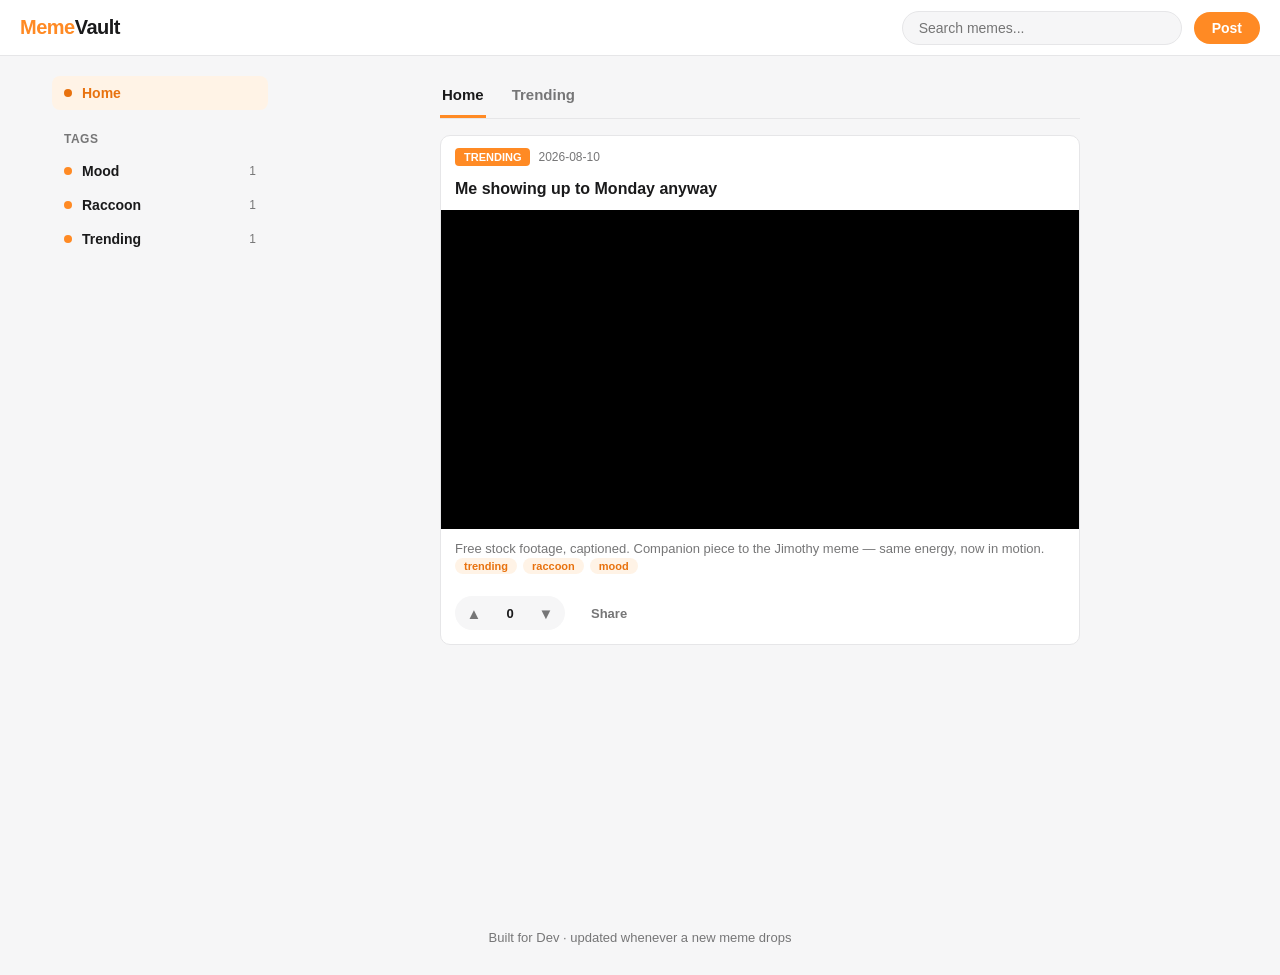
<file: index.html>
<!DOCTYPE html>
<html lang="en">
<head>
<meta charset="UTF-8">
<meta name="viewport" content="width=device-width, initial-scale=1.0">
<title>MemeVault — Go Fun Yourself</title>
<link rel="stylesheet" href="style.css">
</head>
<body>

<header>
  <div class="brand">
    <h1>Meme<span>Vault</span></h1>
  </div>
  <div class="header-controls">
    <input type="text" id="search" placeholder="Search memes...">
    <a class="post-btn" href="submit.html">Post</a>
  </div>
</header>

<div class="layout">
  <aside class="sidebar">
    <div class="sidebar-section">
      <div class="sidebar-item active" data-tag="all">
        <span class="dot"></span> Home
      </div>
    </div>
    <div class="sidebar-section">
      <div class="sidebar-title">Tags</div>
      <div id="tagList"></div>
    </div>
  </aside>

  <main>
    <div class="feed-tabs">
      <div class="feed-tab active">Home</div>
      <div class="feed-tab">Trending</div>
    </div>
    <div id="feed"></div>
    <div class="empty-state" id="emptyState" style="display:none;">
      <h2>No memes yet</h2>
      <p>Add your first one with scripts/add_meme.py — check README.md.</p>
    </div>
  </main>
</div>

<footer class="site-footer">Built for Dev · updated whenever a new meme drops</footer>

<div class="lightbox" id="lightbox">
  <button class="close-btn" id="closeBtn">&times;</button>
  <div class="lightbox-inner" id="lightboxInner"></div>
</div>

<script src="app.js"></script>
</body>
</html>
</file>
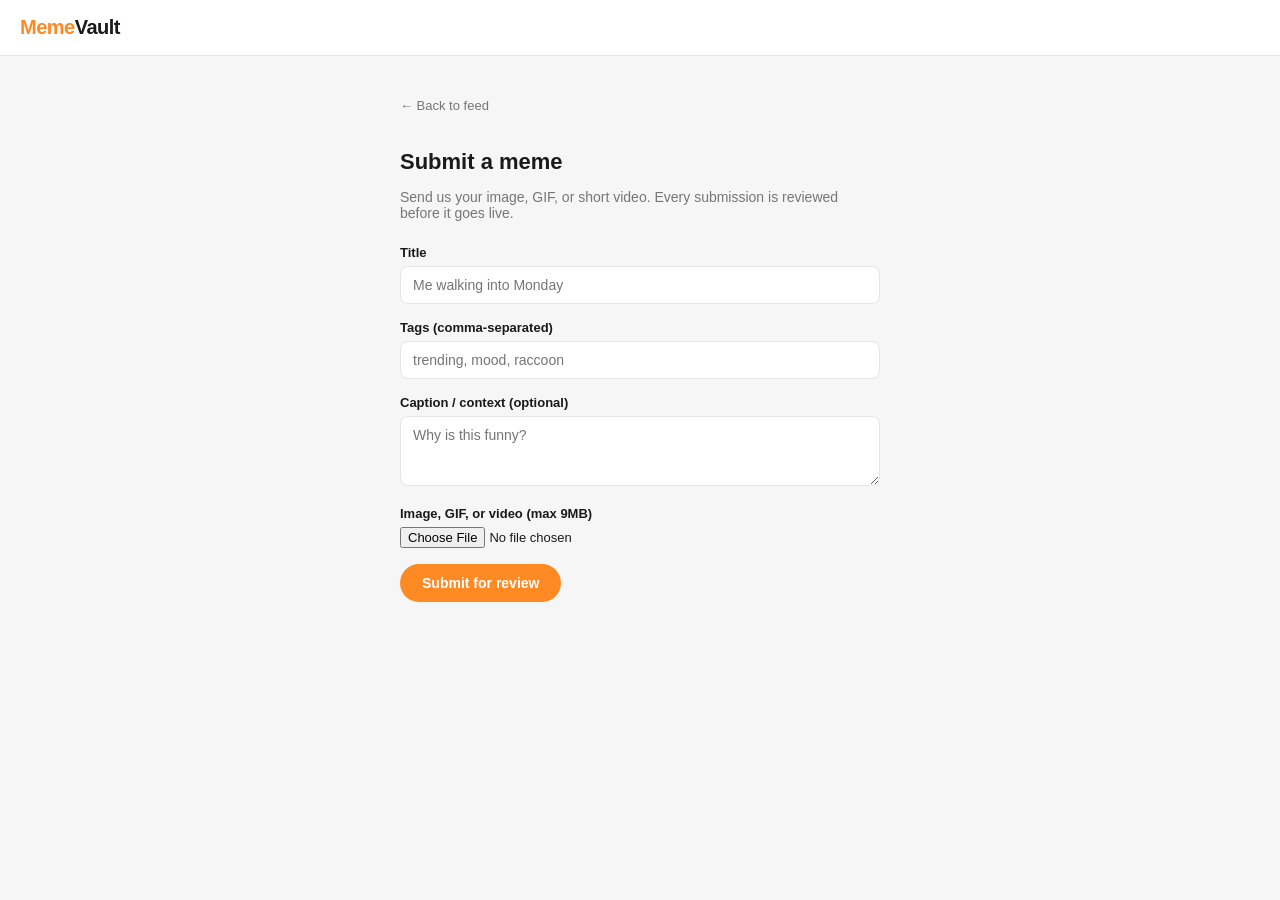
<file: submit.html>
<!DOCTYPE html>
<html lang="en">
<head>
<meta charset="UTF-8">
<meta name="viewport" content="width=device-width, initial-scale=1.0">
<title>Submit a meme — MemeVault</title>
<link rel="stylesheet" href="style.css">
<style>
  .submit-wrap { max-width: 520px; margin: 40px auto; padding: 0 20px; }
  .submit-wrap h2 { font-size: 22px; margin-bottom: 4px; }
  .submit-wrap p.sub { color: var(--text-dim); font-size: 14px; margin-bottom: 24px; }
  .field { margin-bottom: 16px; }
  .field label { display: block; font-size: 13px; font-weight: 700; margin-bottom: 6px; }
  .field input[type=text], .field textarea {
    width: 100%; padding: 10px 12px; border: 1px solid var(--border);
    border-radius: 8px; font-size: 14px; font-family: inherit; background: #fff;
  }
  .field textarea { resize: vertical; min-height: 70px; }
  .field input[type=file] { font-size: 13px; }
  .submit-btn {
    background: var(--accent); color: #fff; border: none; padding: 11px 22px;
    border-radius: 999px; font-weight: 700; font-size: 14px; cursor: pointer;
  }
  .submit-btn:disabled { opacity: 0.5; cursor: default; }
  .status-msg { margin-top: 14px; font-size: 14px; }
  .status-msg.error { color: #c0392b; }
  .status-msg.ok { color: #1d9e75; }
  .back-link { display: inline-block; margin-bottom: 18px; font-size: 13px; color: var(--text-dim); text-decoration: none; }
</style>
</head>
<body>

<header>
  <div class="brand"><h1>Meme<span>Vault</span></h1></div>
</header>

<div class="submit-wrap">
  <a class="back-link" href="index.html">&larr; Back to feed</a>
  <h2>Submit a meme</h2>
  <p class="sub">Send us your image, GIF, or short video. Every submission is reviewed before it goes live.</p>

  <form id="submitForm">
    <div class="field">
      <label for="title">Title</label>
      <input type="text" id="title" name="title" placeholder="Me walking into Monday" required maxlength="120">
    </div>
    <div class="field">
      <label for="tags">Tags (comma-separated)</label>
      <input type="text" id="tags" name="tags" placeholder="trending, mood, raccoon" maxlength="200">
    </div>
    <div class="field">
      <label for="caption">Caption / context (optional)</label>
      <textarea id="caption" name="caption" maxlength="500" placeholder="Why is this funny?"></textarea>
    </div>
    <div class="field">
      <label for="file">Image, GIF, or video (max 9MB)</label>
      <input type="file" id="file" name="file" accept="image/*,video/*" required>
    </div>
    <button class="submit-btn" type="submit" id="submitBtn">Submit for review</button>
    <div class="status-msg" id="statusMsg"></div>
  </form>
</div>

<script>
  const API_BASE = "https://meme-api.theapurva.com";
  const form = document.getElementById("submitForm");
  const btn = document.getElementById("submitBtn");
  const status = document.getElementById("statusMsg");

  form.addEventListener("submit", async (e) => {
    e.preventDefault();
    status.textContent = "";
    status.className = "status-msg";
    btn.disabled = true;
    btn.textContent = "Submitting...";

    const fd = new FormData(form);
    try {
      const res = await fetch(`${API_BASE}/api/submit`, { method: "POST", body: fd });
      const data = await res.json();
      if (!res.ok || data.error) throw new Error(data.error || "Submission failed.");
      status.textContent = "Sent for review! We'll publish it if it's a good fit.";
      status.className = "status-msg ok";
      form.reset();
    } catch (err) {
      status.textContent = "Something went wrong: " + err.message;
      status.className = "status-msg error";
    } finally {
      btn.disabled = false;
      btn.textContent = "Submit for review";
    }
  });
</script>

</body>
</html>
</file>
<file: style.css>
:root {
  --bg: #f6f6f7;
  --card: #ffffff;
  --border: #e6e6e8;
  --text: #1a1a1b;
  --text-dim: #767677;
  --accent: #ff8a24;
  --accent-dark: #e8720f;
  --upvote: #ff8a24;
  --downvote: #4a90d9;
  --radius: 10px;
  --sidebar-w: 240px;
}

* { box-sizing: border-box; }

body {
  margin: 0;
  background: var(--bg);
  color: var(--text);
  font-family: -apple-system, BlinkMacSystemFont, "Segoe UI", Roboto, Helvetica, Arial, sans-serif;
}

header {
  position: sticky;
  top: 0;
  z-index: 30;
  background: #fff;
  border-bottom: 1px solid var(--border);
  padding: 0 20px;
  height: 56px;
  display: flex;
  align-items: center;
  justify-content: space-between;
  gap: 16px;
}

.brand {
  display: flex;
  align-items: center;
  gap: 6px;
  flex-shrink: 0;
}

.brand h1 {
  margin: 0;
  font-size: 20px;
  font-weight: 800;
  letter-spacing: -0.5px;
  color: var(--accent);
}

.brand h1 span {
  color: var(--text);
}

.header-controls {
  display: flex;
  align-items: center;
  gap: 12px;
  flex: 1;
  justify-content: flex-end;
}

#search {
  background: var(--bg);
  border: 1px solid var(--border);
  color: var(--text);
  padding: 8px 16px;
  border-radius: 999px;
  font-size: 14px;
  width: 280px;
  max-width: 40vw;
  outline: none;
}

#search:focus { border-color: var(--accent); }

.post-btn {
  background: var(--accent);
  color: #fff;
  border: none;
  padding: 8px 18px;
  border-radius: 999px;
  font-size: 14px;
  font-weight: 700;
  cursor: pointer;
  text-decoration: none;
  display: inline-block;
}

.post-btn:hover { background: var(--accent-dark); }

.layout {
  display: flex;
  align-items: flex-start;
  max-width: 1200px;
  margin: 0 auto;
}

.sidebar {
  width: var(--sidebar-w);
  flex-shrink: 0;
  padding: 20px 12px;
  position: sticky;
  top: 56px;
  height: calc(100vh - 56px);
  overflow-y: auto;
}

.sidebar-section {
  margin-bottom: 22px;
}

.sidebar-title {
  font-size: 12px;
  font-weight: 700;
  color: var(--text-dim);
  text-transform: uppercase;
  letter-spacing: 0.5px;
  padding: 0 12px 8px;
}

.sidebar-item {
  display: flex;
  align-items: center;
  gap: 10px;
  padding: 9px 12px;
  border-radius: 8px;
  font-size: 14px;
  font-weight: 600;
  color: var(--text);
  cursor: pointer;
  white-space: nowrap;
}

.sidebar-item .dot {
  width: 8px;
  height: 8px;
  border-radius: 50%;
  background: var(--accent);
  flex-shrink: 0;
}

.sidebar-item .count {
  margin-left: auto;
  font-size: 12px;
  font-weight: 500;
  color: var(--text-dim);
}

.sidebar-item:hover { background: var(--bg); }

.sidebar-item.active {
  background: #fff3e6;
  color: var(--accent-dark);
}

.sidebar-item.active .dot { background: var(--accent-dark); }

main {
  flex: 1;
  min-width: 0;
  padding: 20px 20px 60px;
  max-width: 680px;
  margin: 0 auto;
}

.feed-tabs {
  display: flex;
  gap: 24px;
  border-bottom: 1px solid var(--border);
  margin-bottom: 16px;
}

.feed-tab {
  padding: 10px 2px 12px;
  font-size: 15px;
  font-weight: 700;
  color: var(--text-dim);
  cursor: default;
  border-bottom: 3px solid transparent;
}

.feed-tab.active {
  color: var(--text);
  border-bottom-color: var(--accent);
}

.post {
  background: var(--card);
  border: 1px solid var(--border);
  border-radius: var(--radius);
  margin-bottom: 16px;
  overflow: hidden;
}

.post-header {
  display: flex;
  align-items: center;
  gap: 8px;
  padding: 12px 14px 6px;
}

.post-badge {
  background: var(--accent);
  color: #fff;
  font-size: 11px;
  font-weight: 700;
  padding: 3px 9px;
  border-radius: 4px;
  text-transform: uppercase;
}

.post-date {
  font-size: 12px;
  color: var(--text-dim);
}

.post-title {
  font-size: 16px;
  font-weight: 700;
  margin: 6px 0 10px;
  padding: 0 14px;
  line-height: 1.35;
}

.post-media {
  width: 100%;
  background: #000;
  display: flex;
  align-items: center;
  justify-content: center;
  max-height: 620px;
  overflow: hidden;
  cursor: pointer;
}

.post-media img, .post-media video {
  width: 100%;
  max-height: 620px;
  object-fit: contain;
  display: block;
}

.post-caption {
  padding: 10px 14px 0;
  font-size: 13px;
  color: var(--text-dim);
  line-height: 1.5;
}

.post-footer {
  display: flex;
  align-items: center;
  gap: 18px;
  padding: 10px 14px 14px;
}

.vote-group {
  display: flex;
  align-items: center;
  gap: 8px;
  background: var(--bg);
  border-radius: 999px;
  padding: 4px 6px;
}

.vote-btn {
  background: none;
  border: none;
  cursor: pointer;
  width: 26px;
  height: 26px;
  display: flex;
  align-items: center;
  justify-content: center;
  border-radius: 50%;
  font-size: 15px;
  color: var(--text-dim);
  padding: 0;
}

.vote-btn:hover { background: #eee; }
.vote-btn.up.voted { color: var(--upvote); }
.vote-btn.down.voted { color: var(--downvote); }

.vote-score {
  font-size: 13px;
  font-weight: 700;
  min-width: 30px;
  text-align: center;
}

.post-action {
  display: flex;
  align-items: center;
  gap: 6px;
  font-size: 13px;
  font-weight: 600;
  color: var(--text-dim);
  background: none;
  border: none;
  cursor: pointer;
  padding: 6px 8px;
  border-radius: 6px;
}

.post-action:hover { background: var(--bg); }

.tag-chip {
  font-size: 11px;
  color: var(--accent-dark);
  background: #fff3e6;
  padding: 2px 9px;
  border-radius: 999px;
  font-weight: 600;
}

.post-tags {
  display: flex;
  gap: 6px;
  flex-wrap: wrap;
  padding: 0 14px 12px;
}

.empty-state {
  text-align: center;
  padding: 80px 20px;
  color: var(--text-dim);
}

.empty-state h2 { color: var(--text); margin-bottom: 8px; }

.lightbox {
  position: fixed;
  inset: 0;
  background: rgba(0,0,0,0.92);
  display: none;
  align-items: center;
  justify-content: center;
  z-index: 100;
  padding: 24px;
}

.lightbox.open { display: flex; }

.lightbox-inner {
  max-width: 720px;
  width: 100%;
  background: var(--card);
  border-radius: var(--radius);
  overflow: hidden;
}

.lightbox-inner img, .lightbox-inner video {
  width: 100%;
  max-height: 75vh;
  object-fit: contain;
  background: #000;
  display: block;
}

.lightbox-meta { padding: 14px 18px; }
.lightbox-meta h3 { margin: 0 0 6px; font-size: 17px; }
.lightbox-meta p { margin: 0 0 10px; color: var(--text-dim); font-size: 14px; }

.close-btn {
  position: absolute;
  top: 20px;
  right: 28px;
  background: none;
  border: none;
  color: #fff;
  font-size: 32px;
  cursor: pointer;
  line-height: 1;
}

footer.site-footer {
  text-align: center;
  padding: 30px;
  color: var(--text-dim);
  font-size: 13px;
}

@media (max-width: 860px) {
  .sidebar { display: none; }
  main { max-width: 100%; }
}
</file>
